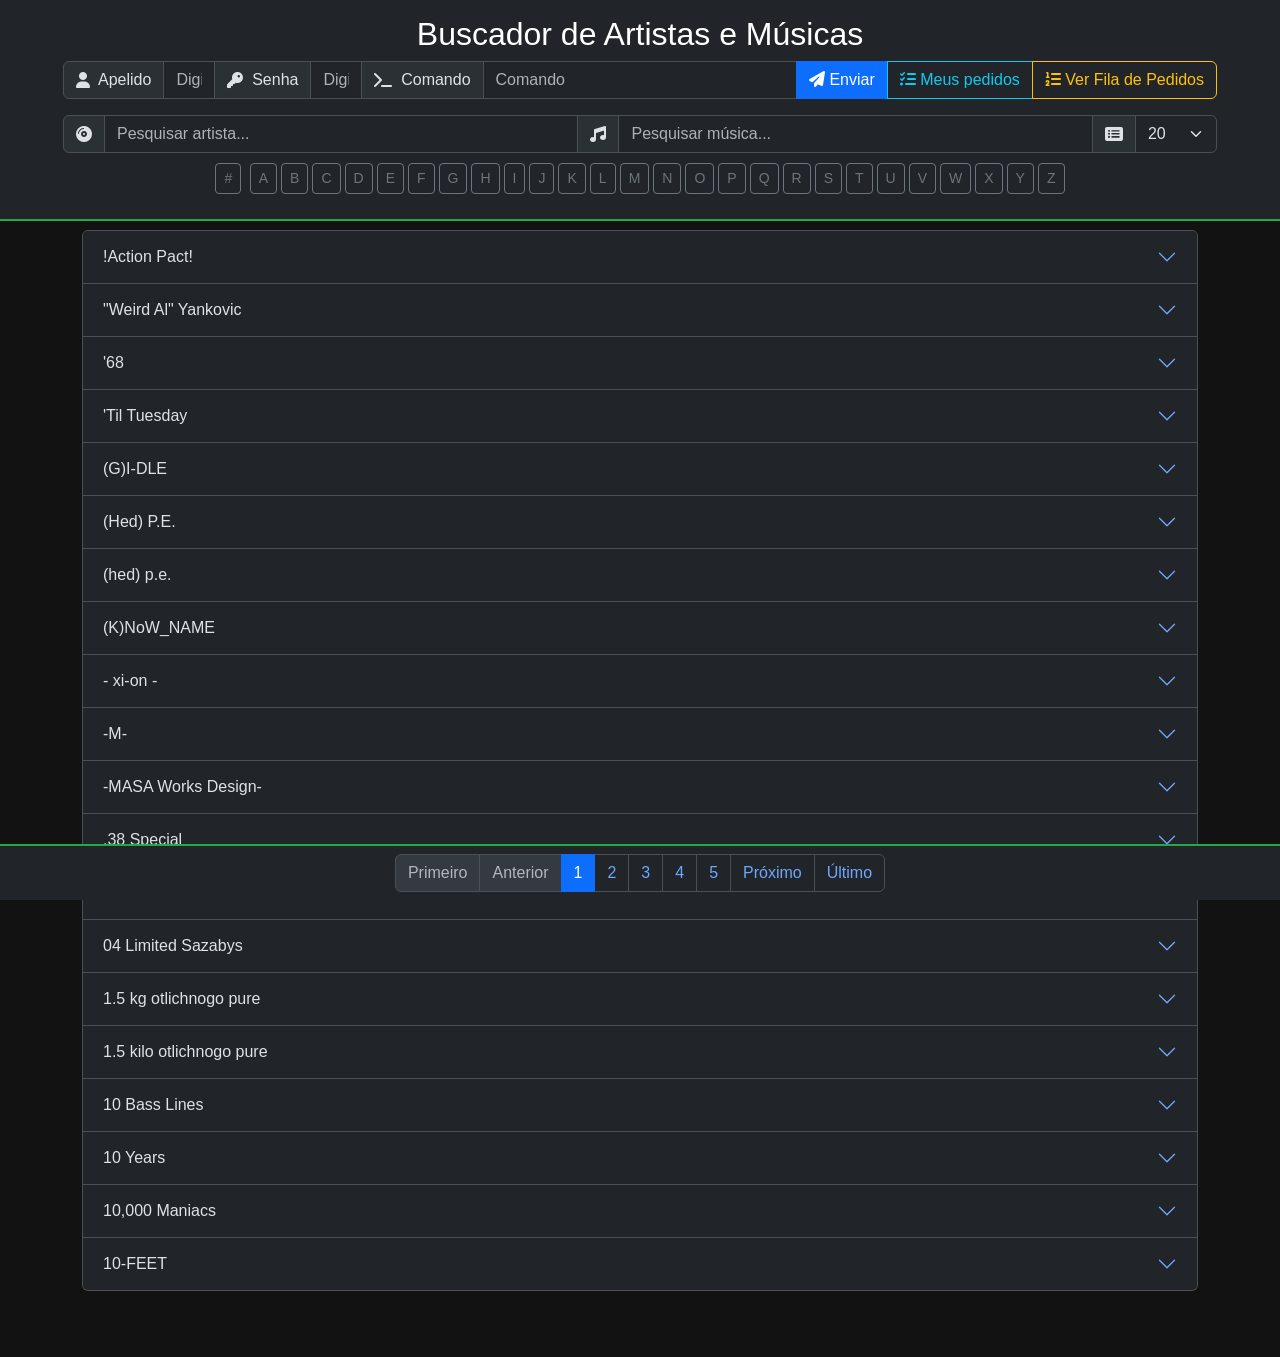
<file: lista/buscador-musicas/index.html>
<!DOCTYPE html>
<html lang="pt-br" data-bs-theme="dark">
<head>
<meta charset="utf-8">
<meta http-equiv="X-UA-Compatible" content="IE=edge">
<meta name="viewport" content="width=device-width, initial-scale=1, shrink-to-fit=no">
<title>Buscador de Artistas e Músicas</title>
<link href="https://cdn.jsdelivr.net/npm/bootstrap@5.3.3/dist/css/bootstrap.min.css" rel="stylesheet">
<link rel="stylesheet" href="https://cdn.jsdelivr.net/npm/bootstrap-icons@1.3.0/font/bootstrap-icons.css">
<link rel="stylesheet" href="https://cdnjs.cloudflare.com/ajax/libs/font-awesome/6.4.0/css/all.min.css">
<link rel="stylesheet" href="style.css">
 <style>
        body { font-family: sans-serif; padding: 20px; }
        input, button { padding: 10px; }
    </style>
</head>
<body>

<div class="fixed-bar text-center">
  <h2 class="mb-2">Buscador de Artistas e Músicas</h2>
  <div class="input-group mb-2 pe-5 ps-5" data-pg-collapsed><span class="input-group-text"><i class="fa-solid fa-user"></i>&nbsp; Apelido</span>
            <input type="text" class="form-control" id="Username" placeholder="Digite um apelido..." aria-label="Apelido">
            <span class="input-group-text"><i class="fa-solid fa-key"></i>&nbsp; Senha</span>
            <input type="password" class="form-control" id="Password" placeholder="Digite sua senha..." aria-label="Senha">
            <span class="input-group-text"><i class="fa-solid fa-terminal"></i>&nbsp; Comando</span>
            <input type="text" class="form-control w-25" placeholder="Comando" id="texto" readonly aria-label="Comando">
             <button class="btn btn-primary" type="button" onclick="enviar()"><i class="fa-solid fa-paper-plane"></i> Enviar</button>
             <button class="btn btn-outline-info" type="button" id="btnMeusPedidos" onclick="abrirModalMeusPedidos()"><i class="fa-solid fa-list-check"></i> Meus pedidos</button>
    <button class="btn btn-outline-warning" type="button" id="btnFilaGeral" onclick="abrirModalFilaGeral()"><i class="fa-solid fa-list-ol"></i> Ver Fila de Pedidos</button>
  </div>
    
    <p id="resp"></p>

 <div class="input-group mb-2 pe-5 ps-5">
    <span class="input-group-text" id="basic-addon1"><i class="fa-solid fa-compact-disc"></i></span><input type="text" id="searchArtist"  styl class="form-control" style="width: 40%;" placeholder="Pesquisar artista..." onkeyup="debounceSearch()">
    <span class="input-group-text" id="basic-addon1"><i class="fa-solid fa-music"></i></span><input type="text" id="searchMusic"  style="width: 40%;" class="form-control" placeholder="Pesquisar música..." onkeyup="debounceSearch()">
    <span class="input-group-text" id="basic-addon1"><i class="fa-solid fa-rectangle-list"></i></span><select id="limitSelect" style="width: 6%;" class="form-select" onchange="changeLimit()">
      <option value="10">10</option>
      <option value="20" selected>20</option>
      <option value="30">30</option>
      <option value="40">40</option>
      <option value="50">50</option>
    </select>
  </div>

  <div class="alphabet-nav mb-2">
    <button class="btn btn-outline-secondary btn-sm" onclick="filterByLetter('all')">#</button>
    <script>
      const alphabet = "ABCDEFGHIJKLMNOPQRSTUVWXYZ".split("");
      const container = document.currentScript.parentNode;
      alphabet.forEach(letter => {
        const btn = document.createElement('button');
        btn.className = 'btn btn-outline-secondary btn-sm';
        btn.textContent = letter;
        btn.onclick = () => filterByLetter(letter);
        container.appendChild(btn);
      });
    </script>
  </div>
</div>

<div class="container">
  <div id="bandsContainer" class="accordion"></div>
</div>

<nav id="paginationNav" class="bg-dark py-2">
  <ul id="pagination" class="pagination"></ul>
</nav>

<div id="loader">
  <div class="spinner-border text-primary" role="status">
    <span class="visually-hidden">Carregando...</span>
  </div>
</div>

<div id="toast"></div>

<!-- Modal Meus Pedidos -->
<div class="modal fade" id="modalMeusPedidos" tabindex="-1" aria-labelledby="modalMeusPedidosLabel" aria-hidden="true">
  <div class="modal-dialog modal-dialog-centered modal-lg">
    <div class="modal-content bg-dark text-white border-secondary shadow-lg">
      <div class="modal-header border-secondary">
        <h5 class="modal-title d-flex align-items-center gap-2" id="modalMeusPedidosLabel">
          <i class="fa-solid fa-list-check text-info"></i> Meus pedidos
          <span id="meusPedidosUsuarioBadge" class="badge bg-secondary fs-6 fw-normal"></span>
        </h5>
        <button type="button" class="btn-close btn-close-white" data-bs-dismiss="modal" aria-label="Fechar"></button>
      </div>
      <div class="modal-body p-0">
        <div id="meusPedidosLoading" class="text-center py-5 d-none">
          <div class="spinner-border text-info mb-2" role="status">
            <span class="visually-hidden">Carregando...</span>
          </div>
          <p class="text-muted mb-0">Consultando seus pedidos...</p>
        </div>
        <div id="meusPedidosVazio" class="text-center py-5 d-none text-muted">
          <i class="fa-solid fa-music fa-2x mb-3 d-block text-secondary"></i>
          <p class="mb-0">Nenhum pedido encontrado para este usuário.</p>
        </div>
        <div class="table-responsive" id="meusPedidosTableContainer">
          <table class="table table-dark table-hover table-striped align-middle mb-0" id="meusPedidosTable">
            <thead>
              <tr class="text-secondary text-uppercase border-secondary" style="font-size: 0.75rem; letter-spacing: 0.05em;">
                <th scope="col" class="text-center py-3" style="width: 60px;">ID</th>
                <th scope="col" class="py-3">Artista</th>
                <th scope="col" class="py-3">Música</th>
                <th scope="col" class="text-center py-3" style="width: 110px;">Status</th>
                <th scope="col" class="text-center py-3" style="width: 180px;">Ações</th>
              </tr>
            </thead>
            <tbody id="meusPedidosBody">
              <!-- Linhas inseridas dinamicamente -->
            </tbody>
          </table>
        </div>
      </div>
      <div class="modal-footer border-secondary d-flex justify-content-between">
        <button type="button" class="btn btn-outline-info btn-sm" id="btnAtualizarMeusPedidos" onclick="carregarMeusPedidos(true)">
          <i class="fa-solid fa-rotate" id="iconAtualizarMeusPedidos"></i> Atualizar
        </button>
        <button type="button" class="btn btn-secondary btn-sm" data-bs-dismiss="modal">Fechar</button>
      </div>
    </div>
  </div>
</div>

<!-- Modal Trocar Pedido -->
<div class="modal fade" id="modalTrocarPedido" tabindex="-1" aria-labelledby="modalTrocarPedidoLabel" aria-hidden="true">
  <div class="modal-dialog modal-dialog-centered modal-lg">
    <div class="modal-content bg-dark text-white border-secondary shadow-lg">
      <div class="modal-header border-secondary">
        <h5 class="modal-title d-flex align-items-center gap-2" id="modalTrocarPedidoLabel">
          <i class="fa-solid fa-arrows-rotate text-warning"></i> Trocar Música
          <span id="trocaRequestIdBadge" class="badge bg-secondary fs-6 fw-normal"></span>
        </h5>
        <button type="button" class="btn-close btn-close-white" data-bs-dismiss="modal" aria-label="Fechar" onclick="limparFiltrosTroca()"></button>
      </div>
      <div class="modal-body p-4">
        <input type="hidden" id="trocaRequestId">

        <div class="row g-3 mb-3">
          <div class="col-md-6">
            <div class="p-3 bg-secondary bg-opacity-25 rounded border border-secondary h-100">
              <div class="text-muted small">Pedido Atual:</div>
              <div class="fw-bold text-white text-truncate" id="trocaMusicaAtualTexto">Artista - Música</div>
            </div>
          </div>
          <div class="col-md-6">
            <div class="p-3 bg-warning bg-opacity-10 rounded border border-warning h-100">
              <div class="text-warning small fw-semibold">Nova Música Selecionada:</div>
              <div class="fw-bold text-warning text-truncate" id="trocaMusicaSelecionadaTexto">Nenhuma selecionada</div>
            </div>
          </div>
        </div>

        <div class="mb-3">
          <label class="form-label text-info small fw-bold mb-2">Filtrar catálogo de músicas (pesquisa em tempo real):</label>
          <div class="row g-2">
            <div class="col-md-6">
              <div class="input-group">
                <span class="input-group-text"><i class="fa-solid fa-compact-disc"></i></span>
                <input type="text" class="form-control" id="input-troca-artista" placeholder="Filtrar por artista/banda..." oninput="debounceTrocaSearch()">
              </div>
            </div>
            <div class="col-md-6">
              <div class="input-group">
                <span class="input-group-text"><i class="fa-solid fa-music"></i></span>
                <input type="text" class="form-control" id="input-troca-musica" placeholder="Filtrar por nome da música..." oninput="debounceTrocaSearch()">
              </div>
            </div>
          </div>
        </div>

        <div class="mb-2">
          <div class="d-flex justify-content-between align-items-center mb-1">
            <label for="trocaSelectNovaMusica" class="form-label text-light small mb-0">Músicas encontradas no catálogo:</label>
            <span class="badge bg-dark border border-secondary text-muted" id="trocaResultadosCount">0 encontradas</span>
          </div>
          <select class="form-select bg-dark text-white border-secondary" id="trocaSelectNovaMusica" size="6" onchange="aoSelecionarMusicaTroca()">
            <!-- Opções populadas dinamicamente -->
          </select>
          <div class="form-text text-muted small" id="trocaSelectHelp">Clique em uma música acima para selecioná-la.</div>
        </div>
      </div>
      <div class="modal-footer border-secondary d-flex justify-content-between">
        <button type="button" class="btn btn-secondary btn-sm" data-bs-dismiss="modal" onclick="limparFiltrosTroca()">
          <i class="fa-solid fa-xmark me-1"></i> Cancelar
        </button>
        <button type="button" class="btn btn-warning btn-sm fw-semibold" id="btnConfirmarTroca" onclick="confirmarTrocaMusica()">
          <i class="fa-solid fa-check me-1"></i> Confirmar Troca
        </button>
      </div>
    </div>
  </div>
</div>

<!-- Modal Fila Geral de Pedidos -->
<div class="modal fade" id="modal-fila-geral" tabindex="-1" aria-labelledby="modalFilaGeralLabel" aria-hidden="true">
  <div class="modal-dialog modal-dialog-centered modal-xl modal-dialog-scrollable">
    <div class="modal-content bg-dark text-white border-secondary shadow-lg">
      <div class="modal-header border-secondary d-flex justify-content-between align-items-center">
        <h5 class="modal-title d-flex align-items-center gap-2" id="modalFilaGeralLabel">
          <i class="fa-solid fa-tower-broadcast text-danger"></i> Fila de Pedidos ao Vivo
          <span id="filaGeralBadgeCount" class="badge bg-secondary fs-6 fw-normal">0 pedidos</span>
        </h5>
        <div class="d-flex align-items-center gap-3">
          <span class="text-muted small d-none d-md-inline" id="filaGeralTimerText">
            <i class="fa-solid fa-clock-rotate-left me-1"></i> Auto-atualização: <strong id="filaGeralCountdown" class="text-info">2:00</strong>
          </span>
          <button type="button" class="btn btn-outline-warning btn-sm" id="btnAtualizarFilaGeral" onclick="carregarFilaGeral(true)">
            <i class="fa-solid fa-rotate" id="iconAtualizarFilaGeral"></i> Atualizar Agora
          </button>
          <button type="button" class="btn-close btn-close-white" data-bs-dismiss="modal" aria-label="Fechar"></button>
        </div>
      </div>
      <div class="modal-body p-0">
        <div id="filaGeralLoading" class="text-center py-5 d-none">
          <div class="spinner-border text-warning mb-2" role="status">
            <span class="visually-hidden">Carregando...</span>
          </div>
          <p class="text-muted mb-0">Consultando fila de pedidos ao vivo...</p>
        </div>
        <div id="filaGeralVazio" class="text-center py-5 d-none text-muted">
          <i class="fa-solid fa-music fa-2x mb-3 d-block text-secondary"></i>
          <p class="mb-0">Nenhum pedido na fila no momento.</p>
        </div>
        <div class="table-responsive" id="filaGeralTableContainer">
          <table class="table table-dark table-hover table-striped align-middle mb-0" id="filaGeralTable">
            <thead>
              <tr class="text-secondary text-uppercase border-secondary" style="font-size: 0.75rem; letter-spacing: 0.05em;">
                <th scope="col" class="text-center py-3" style="width: 70px;">ID</th>
                <th scope="col" class="py-3" style="width: 150px;">Usuário</th>
                <th scope="col" class="py-3">Artista</th>
                <th scope="col" class="py-3">Música</th>
                <th scope="col" class="py-3" style="width: 170px;">Data/Hora</th>
                <th scope="col" class="text-center py-3" style="width: 140px;">Status</th>
              </tr>
            </thead>
            <tbody id="filaGeralBody">
              <!-- Linhas inseridas dinamicamente -->
            </tbody>
          </table>
        </div>
      </div>
      <div class="modal-footer border-secondary d-flex justify-content-between">
        <span class="text-muted small">
          <i class="fa-solid fa-circle-info me-1"></i> Músicas em execução recebem destaque <span class="badge bg-success">Tocando</span>
        </span>
        <button type="button" class="btn btn-secondary btn-sm" data-bs-dismiss="modal">Fechar</button>
      </div>
    </div>
  </div>
</div>

<script src="https://cdn.jsdelivr.net/npm/bootstrap@5.3.3/dist/js/bootstrap.bundle.min.js"></script>
<script src="script.js"></script>
</body>
</html>
</file>
<file: lista/buscador-musicas/style.css>
body { 
  padding-top: 140px; 
  padding-bottom: 70px; 
  background: #121212; 
  color: #fff; 
} 

.fixed-bar { 
  position: fixed; 
  top: 0; 
  left: 0; 
  width: 100%; 
  background: #212529; 
  z-index: 1050; 
  padding: 15px; 
  border-bottom: 2px solid #28a745; 
} 

.alphabet-nav button { margin: 2px; }
.song-buttons button { margin-left: 5px; min-width: 100px; }

#loader { 
  display: none; 
  position: fixed; 
  top: 50%; 
  left: 50%; 
  transform: translate(-50%, -50%) scale(3); 
  z-index: 1060; 
}

#toast { 
  visibility: hidden; 
  min-width: 250px; 
  background-color: #212529; 
  color: #fff; 
  text-align: center; 
  border-radius: 12px; 
  border: 2px solid #28a745; 
  padding: 12px 16px; 
  position: fixed; 
  z-index: 1070; 
  left: 50%; 
  bottom: 30px; 
  transform: translateX(-50%); 
  font-size: 16px; 
  opacity: 0; 
  box-shadow: 0 0 10px rgba(0,0,0,0.5); 
}

#toast.show { visibility: visible; }
/*
.toast-slide { animation: slideup 0.8s ease, fadeout 0.8s ease 19.2s forwards; }
*/

@keyframes slideup { from { bottom: 20px; opacity: 0; } to { bottom: 50px; opacity: 1; } }
@keyframes fadeout { from { opacity: 1; } to { opacity: 0; } }

.container { margin-top: 210px; margin-bottom: 46px; }

#paginationNav {
  position: fixed;
  bottom: 0;
  left: 0;
  width: 100%;
  background: #212529;
  border-top: 2px solid #28a745;
  z-index: 1050;
}

#paginationNav ul { margin-bottom: 0; justify-content: center; }

.row-playing {
  background-color: rgba(25, 135, 84, 0.28) !important;
  border-left: 4px solid #198754 !important;
  animation: pulse-playing 2.5s infinite ease-in-out;
}

@keyframes pulse-playing {
  0% { box-shadow: inset 0 0 0 rgba(25, 135, 84, 0.4); }
  50% { box-shadow: inset 0 0 15px rgba(25, 135, 84, 0.4); }
  100% { box-shadow: inset 0 0 0 rgba(25, 135, 84, 0.4); }
}
</file>
